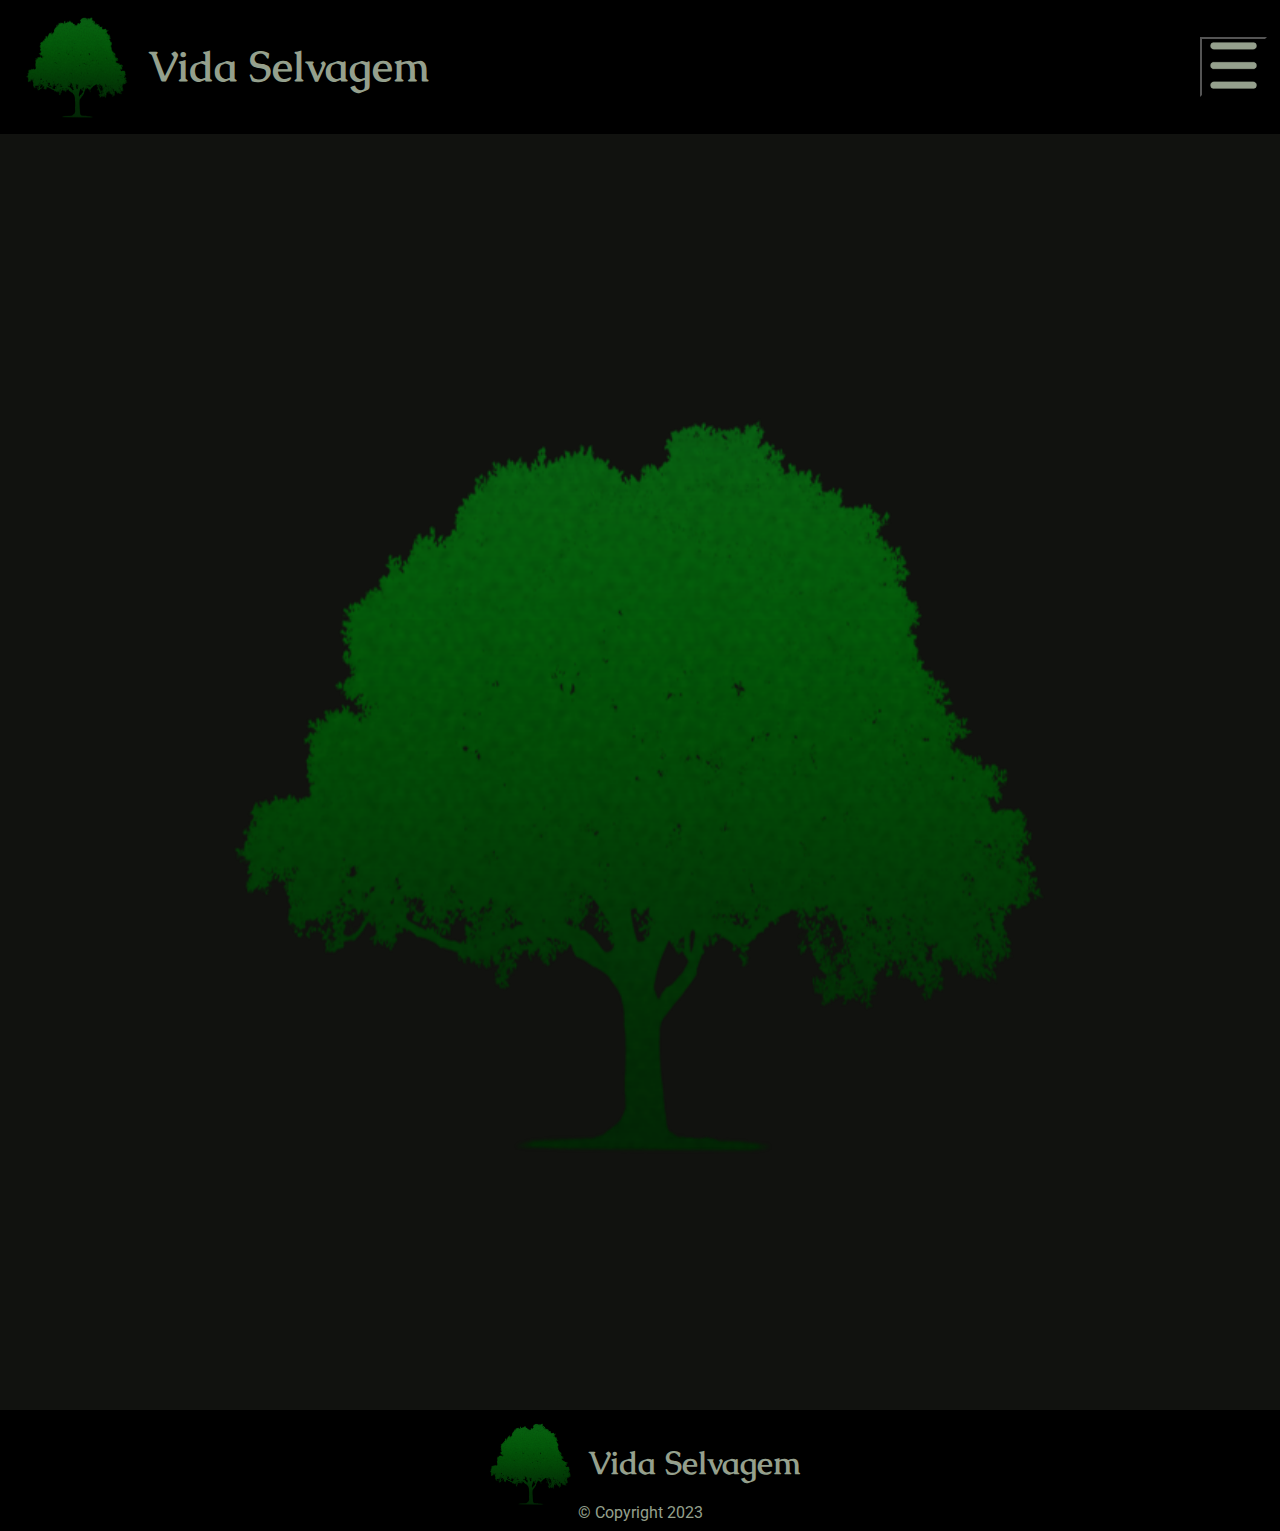
<file: index.html>
<!DOCTYPE html>
<html lang="pt-BR">
<head>
    <meta charset="UTF-8">
    <meta http-equiv="X-UA-Compatible" content="IE=edge">
    <meta name="viewport" content="width=device-width, initial-scale=1.0">
    <link rel="preconnect" href="https://fonts.googleapis.com">
    <link rel="stylesheet" href="https://fonts.googleapis.com/css2?family=Arvo:wght@400;700&family=Bebas+Neue&family=Caudex&family=Kalam&family=Pacifico&family=Secular+One&display=swap">
    <link rel="stylesheet" href="https://fonts.googleapis.com/css2?family=Arvo:wght@400;700&family=Bebas+Neue&family=Caudex&family=Kalam&family=Pacifico&family=Roboto&family=Secular+One&display=swap">
    <title>Vida Selvagem</title>
    <link rel="stylesheet" href="styles/reset.css">
    <link rel="stylesheet" href="styles/style.css">
    <link rel="shortcut icon" href="assets/central_globe_logo.png" type="image/x-icon">
</head>
<body>
    <header>
        <section class="imagensmenu">
            <div class="logo">
                <a href="index.html"><img src="assets/arvore_logo_icone.png" alt="Logo Vida Selvagem"></a>
                <p>Vida Selvagem</p>
            </div>
            
            <div class="menu">
                <button class="botaomenu">
                    <img src="assets/menu_icon.png" alt="Ícone do Menu">
                </button>
                <nav class="menuaberto">
                    <a href="aprofundese.html">Aprofunde-se</a>
                    <a href="curiosidades.html">Curiosidades</a>
                    <a href="jogos.html">Jogos</a>
                </nav>
            </div>
        </section>
    </header>
    
    <main>
    <section>
        <div class="globocentral">
            <img src="assets/arvore_logo.png" alt="Globo Terrestre Continentes">
        </div>
    </section>
    </main>
    
    <footer>
        <section class="conteudofooter">
            <div class="logofooter">
                <img src="assets/arvore_logo_icone.png" alt="Logo Vida Selvagem">
                <p>Vida Selvagem</p>
            </div>
            <div class="copy">
                <p>&copy; Copyright 2023</p>
            </div>
        </section>
    </footer>
</body>
</html>
</file>
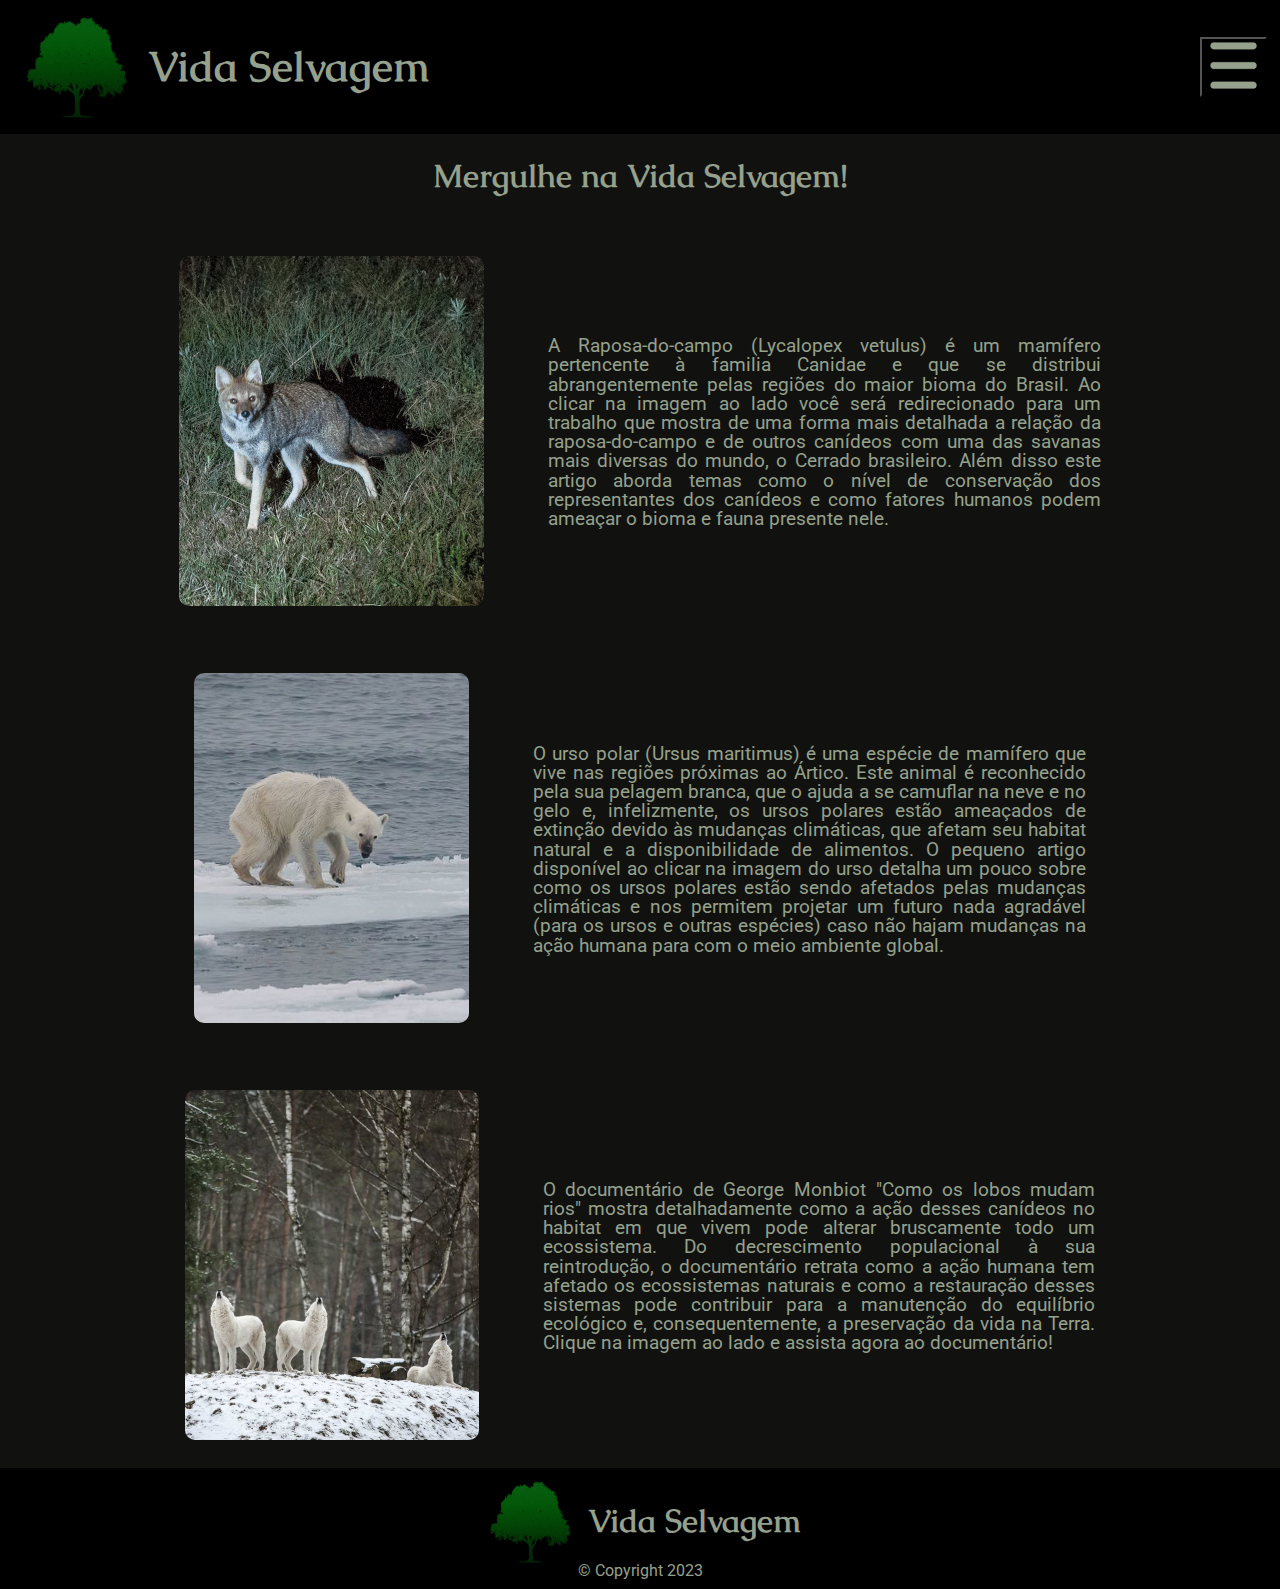
<file: aprofundese.html>
<!DOCTYPE html>
<html lang="en">
<head>
    <meta charset="UTF-8">
    <meta http-equiv="X-UA-Compatible" content="IE=edge">
    <meta name="viewport" content="width=device-width, initial-scale=1.0">
    <link rel="preconnect" href="https://fonts.googleapis.com">
    <link rel="stylesheet" href="https://fonts.googleapis.com/css2?family=Arvo:wght@400;700&family=Bebas+Neue&family=Caudex&family=Kalam&family=Pacifico&family=Secular+One&display=swap">
    <link rel="stylesheet" href="https://fonts.googleapis.com/css2?family=Arvo:wght@400;700&family=Bebas+Neue&family=Caudex&family=Kalam&family=Pacifico&family=Roboto&family=Secular+One&display=swap">
    <title>Artigos - Vida Selvagem</title>
    <link rel="stylesheet" href="styles/reset.css">
    <link rel="stylesheet" href="styles/style.css">
    <link rel="shortcut icon" href="assets/central_globe_logo.png" type="image/x-icon">
    <link rel="stylesheet" href="styles/aprofundese.css">
</head>
<body>
    <header>
        <section class="imagensmenu">
            <div class="logo">
                <a href="index.html"><img src="assets/arvore_logo_icone.png" alt="Logo Vida Selvagem"></a>
                <p>Vida Selvagem</p>
            </div>
            
            <div class="menu">
                <button class="botaomenu">
                    <img src="assets/menu_icon.png" alt="Ícone do Menu">
                </button>
                <nav class="menuaberto">
                    <a href="aprofundese.html">Aprofunde-se</a>
                    <a href="curiosidades.html">Curiosidades</a>
                    <a href="jogos.html">Jogos</a>
                </nav>
            </div>
        </section>
    </header>

    <main>
        <section class="aprofundese">
            <div class="aprofundese_titulo">
                <h1>Mergulhe na Vida Selvagem!</h1>
            </div>

            <div class="aprofundese_cerrado">
                <div class="aprofundese_cerrado_img">
                    <a href="https://repositorio.pucgoias.edu.br/jspui/handle/123456789/5148?fbclid=IwAR2q054nzZV3zvNF5R1Hlp446gQq2Gg1mYfRlYdwP6L8-uUuexdfp37Tnes"><img src="assets/raposinha_artigo1.png" alt="Artigo numero 1"></a>
                </div>
                <div class="aprofundese_cerrado_txt">
                    <p>A Raposa-do-campo (Lycalopex vetulus) é um mamífero pertencente à familia Canidae e que se distribui abrangentemente pelas regiões do maior bioma do Brasil. Ao clicar na imagem ao lado você será redirecionado para um trabalho que mostra de uma forma mais detalhada a relação da raposa-do-campo e de outros canídeos com uma das savanas mais diversas do mundo, o Cerrado brasileiro. Além disso este artigo aborda temas como o nível de conservação dos representantes dos canídeos e como fatores humanos podem ameaçar o bioma e fauna presente nele.</p>
                </div>
            </div>

            <div class="aprofundese_polos">
                <div class="aprofundese_polos_img">
                    <a href="https://gauchazh.clicrbs.com.br/ambiente/noticia/2022/09/mudancas-climaticas-impactam-a-alimentacao-e-aumentam-o-risco-de-extincao-dos-ursos-polares-cl8n2lj89009201cyuwz8auy6.html?fbclid=IwAR0BbG1F5o3dSVkR6aXxx7xs2ADe2h-YxIfkuBIKRUvjuYgLJaQ00IGAqKg"><img src="assets/ursopolar_artigo2.png" alt="Artigo numero 2"></a>
                </div>
                <div class="aprofundese_polos_txt">
                    <p>O urso polar (Ursus maritimus) é uma espécie de mamífero que vive nas regiões próximas ao Ártico. Este animal é reconhecido pela sua pelagem branca, que o ajuda a se camuflar na neve e no gelo e, infelizmente, os ursos polares estão ameaçados de extinção devido às mudanças climáticas, que afetam seu habitat natural e a disponibilidade de alimentos. O pequeno artigo disponível ao clicar na imagem do urso detalha um pouco sobre como os ursos polares estão sendo afetados pelas mudanças climáticas e nos permitem projetar um futuro nada agradável (para os ursos e outras espécies) caso não hajam mudanças na ação humana para com o meio ambiente global. </p>
                </div>
            </div>

            <div class="aprofundese_doc">
                <div class="aprofundese_doc_img">
                    <a href="https://www.youtube.com/watch?v=fVfB4N_tvlE"><img src="assets/lobos_documentario.png" alt="Artigo numero 3"></a>
                </div>
                <div class="aprofundese_doc_txt">
                    <p>O documentário de George Monbiot "Como os lobos mudam rios" mostra detalhadamente como a ação desses canídeos no habitat em que vivem pode alterar bruscamente todo um ecossistema. Do decrescimento populacional à sua reintrodução, o documentário retrata como a ação humana tem afetado os ecossistemas naturais e como a restauração desses sistemas pode contribuir para a manutenção do equilíbrio ecológico e, consequentemente, a preservação da vida na Terra. Clique na imagem ao lado e assista agora ao documentário!</p>
                </div>
            </div>
        </section>
    </main>


    <footer>
        <section class="conteudofooter">
            <div class="logofooter">
                <img src="assets/arvore_logo_icone.png" alt="Logo Vida Selvagem">
                <p>Vida Selvagem</p>
            </div>
            <div class="copy">
                <p>&copy; Copyright 2023</p>
            </div>
        </section>
    </footer>
</body>
</html>
</file>
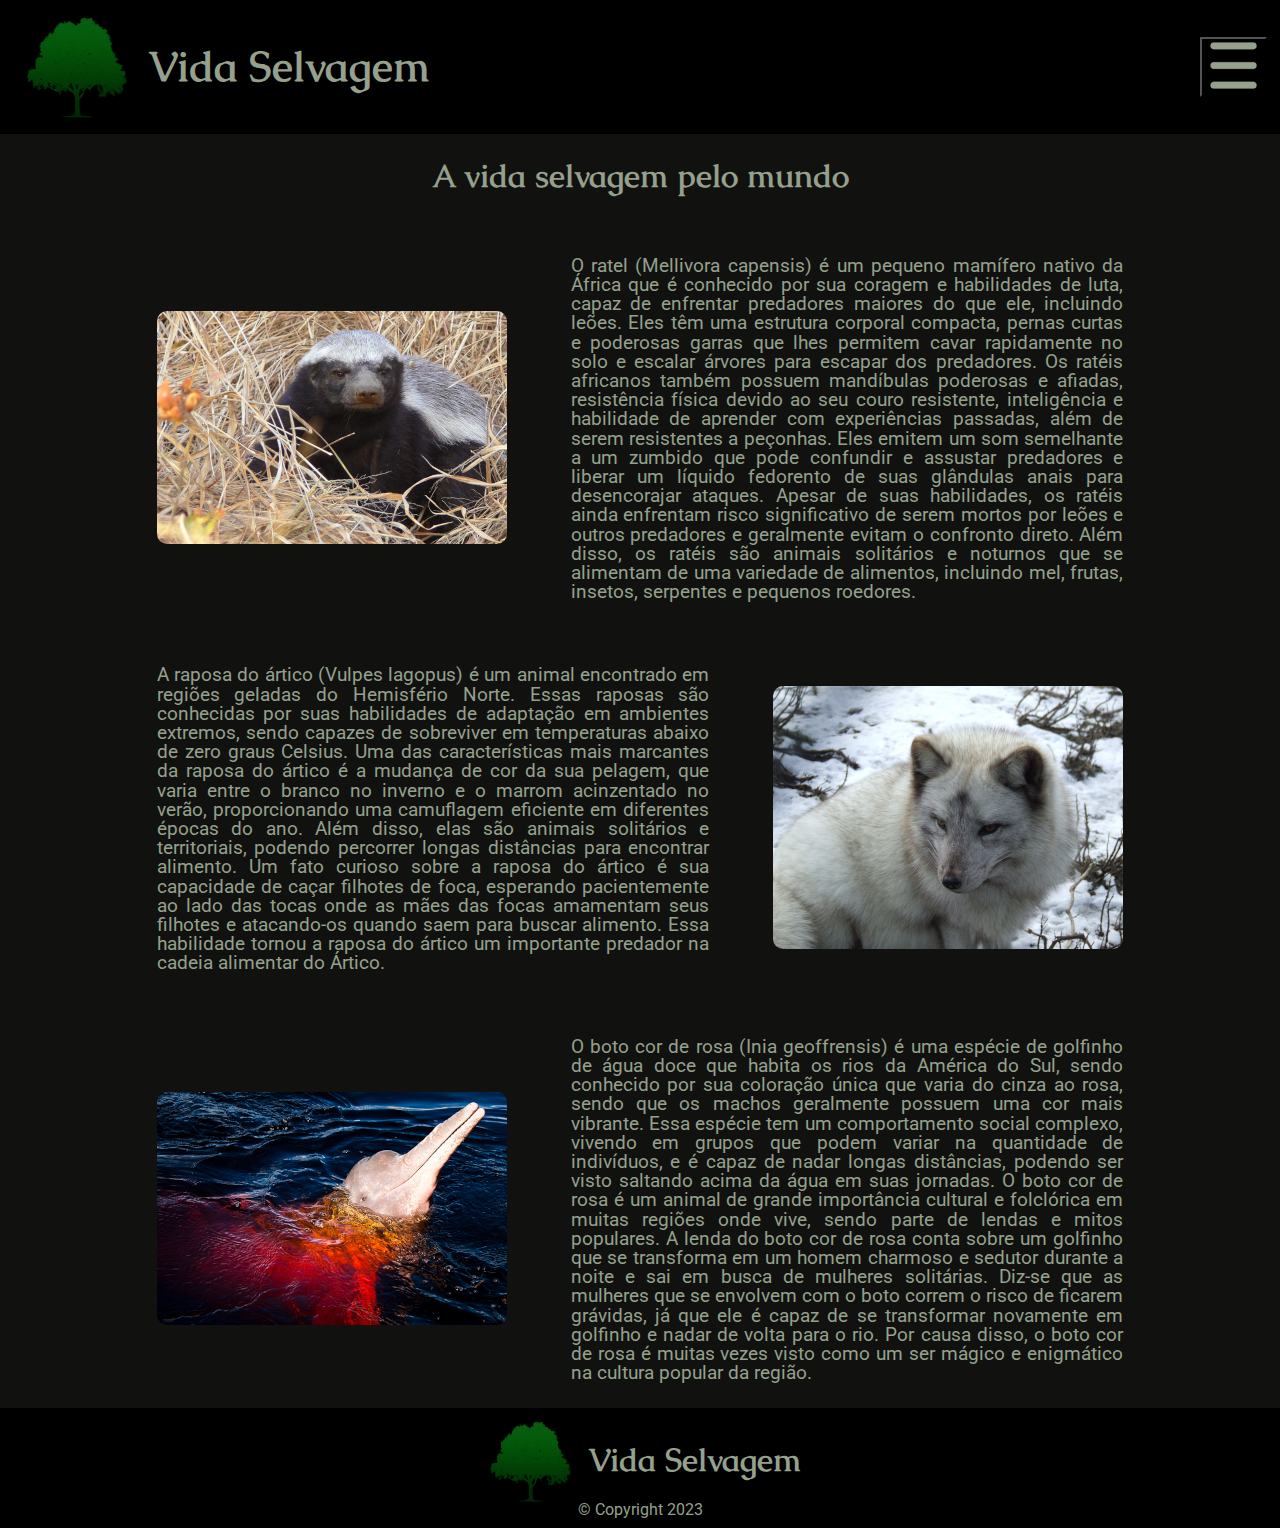
<file: curiosidades.html>
<!DOCTYPE html>
<html lang="en">
<head>
    <meta charset="UTF-8">
    <meta http-equiv="X-UA-Compatible" content="IE=edge">
    <meta name="viewport" content="width=device-width, initial-scale=1.0">
    <link rel="preconnect" href="https://fonts.googleapis.com">
    <link rel="stylesheet" href="https://fonts.googleapis.com/css2?family=Arvo:wght@400;700&family=Bebas+Neue&family=Caudex&family=Kalam&family=Pacifico&family=Secular+One&display=swap">
    <link rel="stylesheet" href="https://fonts.googleapis.com/css2?family=Arvo:wght@400;700&family=Bebas+Neue&family=Caudex&family=Kalam&family=Pacifico&family=Roboto&family=Secular+One&display=swap">
    <title>Curiosidades - Vida Selvagem</title>
    <link rel="stylesheet" href="styles/reset.css">
    <link rel="stylesheet" href="styles/style.css">
    <link rel="shortcut icon" href="assets/central_globe_logo.png" type="image/x-icon">
    <link rel="stylesheet" href="styles/curiosidades.css">
</head>
<body>
    <header>
        <section class="imagensmenu">
            <div class="logo">
                <a href="index.html"><img src="assets/arvore_logo_icone.png" alt="Logo Vida Selvagem"></a>
                <p>Vida Selvagem</p>
            </div>
            
            <div class="menu">
                <button class="botaomenu">
                    <img src="assets/menu_icon.png" alt="Ícone do Menu">
                </button>
                <nav class="menuaberto">
                    <a href="aprofundese.html">Aprofunde-se</a>
                    <a href="curiosidades.html">Curiosidades</a>
                    <a href="jogos.html">Jogos</a>
                </nav>
            </div>
        </section>
    </header>

    <main>
        <section class="curiosidades">
            <div class="curiosidades_titulo">
                <h1>A vida selvagem pelo mundo</h1>
            </div>

            <div class="curiosidades_africa">
                <div class="curiosidades_africa_img">
                    <img src="assets/africa_ratel.png" alt="ratel encarando leão">
                </div>
                <div class="curiosidades_africa_txt">
                    <p>O ratel (Mellivora capensis) é um pequeno mamífero nativo da África que é conhecido por sua coragem e habilidades de luta, capaz de enfrentar predadores maiores do que ele, incluindo leões. Eles têm uma estrutura corporal compacta, pernas curtas e poderosas garras que lhes permitem cavar rapidamente no solo e escalar árvores para escapar dos predadores. Os ratéis africanos também possuem mandíbulas poderosas e afiadas, resistência física devido ao seu couro resistente, inteligência e habilidade de aprender com experiências passadas, além de serem resistentes a peçonhas. Eles emitem um som semelhante a um zumbido que pode confundir e assustar predadores e liberar um líquido fedorento de suas glândulas anais para desencorajar ataques. Apesar de suas habilidades, os ratéis ainda enfrentam risco significativo de serem mortos por leões e outros predadores e geralmente evitam o confronto direto. Além disso, os ratéis são animais solitários e noturnos que se alimentam de uma variedade de alimentos, incluindo mel, frutas, insetos, serpentes e pequenos roedores.</p>
                </div>
            </div>
            
            <div class="curiosidades_polos">
                <div class="curiosidades_polos_img">
                    <img src="assets/polos_raposa.png" alt="Raposa do artico em paisagem de neve derretendo">
                </div>
                <div class="curiosidades_polos_txt">
                    <p>A raposa do ártico (Vulpes lagopus) é um animal encontrado em regiões geladas do Hemisfério Norte. Essas raposas são conhecidas por suas habilidades de adaptação em ambientes extremos, sendo capazes de sobreviver em temperaturas abaixo de zero graus Celsius. Uma das características mais marcantes da raposa do ártico é a mudança de cor da sua pelagem, que varia entre o branco no inverno e o marrom acinzentado no verão, proporcionando uma camuflagem eficiente em diferentes épocas do ano. Além disso, elas são animais solitários e territoriais, podendo percorrer longas distâncias para encontrar alimento. Um fato curioso sobre a raposa do ártico é sua capacidade de caçar filhotes de foca, esperando pacientemente ao lado das tocas onde as mães das focas amamentam seus filhotes e atacando-os quando saem para buscar alimento. Essa habilidade tornou a raposa do ártico um importante predador na cadeia alimentar do Ártico.</p>
                </div>
            </div>

            <div class="curiosidades_tropical">
                <div class="curiosidades_tropical_img">
                    <img src="assets/tropical_boto.png" alt="Boto cor de rosa na superfície do rio">
                </div>
                <div class="curiosidades_tropical_txt">
                    <p>O boto cor de rosa (Inia geoffrensis) é uma espécie de golfinho de água doce que habita os rios da América do Sul, sendo conhecido por sua coloração única que varia do cinza ao rosa, sendo que os machos geralmente possuem uma cor mais vibrante. Essa espécie tem um comportamento social complexo, vivendo em grupos que podem variar na quantidade de indivíduos, e é capaz de nadar longas distâncias, podendo ser visto saltando acima da água em suas jornadas. O boto cor de rosa é um animal de grande importância cultural e folclórica em muitas regiões onde vive, sendo parte de lendas e mitos populares. A lenda do boto cor de rosa conta sobre um golfinho que se transforma em um homem charmoso e sedutor durante a noite e sai em busca de mulheres solitárias. Diz-se que as mulheres que se envolvem com o boto correm o risco de ficarem grávidas, já que ele é capaz de se transformar novamente em golfinho e nadar de volta para o rio. Por causa disso, o boto cor de rosa é muitas vezes visto como um ser mágico e enigmático na cultura popular da região.</p>
                </div>

            </div>
        </section>
    </main>

    <footer>
        <section class="conteudofooter">
            <div class="logofooter">
                <img src="assets/arvore_logo_icone.png" alt="Logo Vida Selvagem">
                <p>Vida Selvagem</p>
            </div>
            <div class="copy">
                <p>&copy; Copyright 2023</p>
            </div>
        </section>
    </footer>
</body>
</html>
</file>
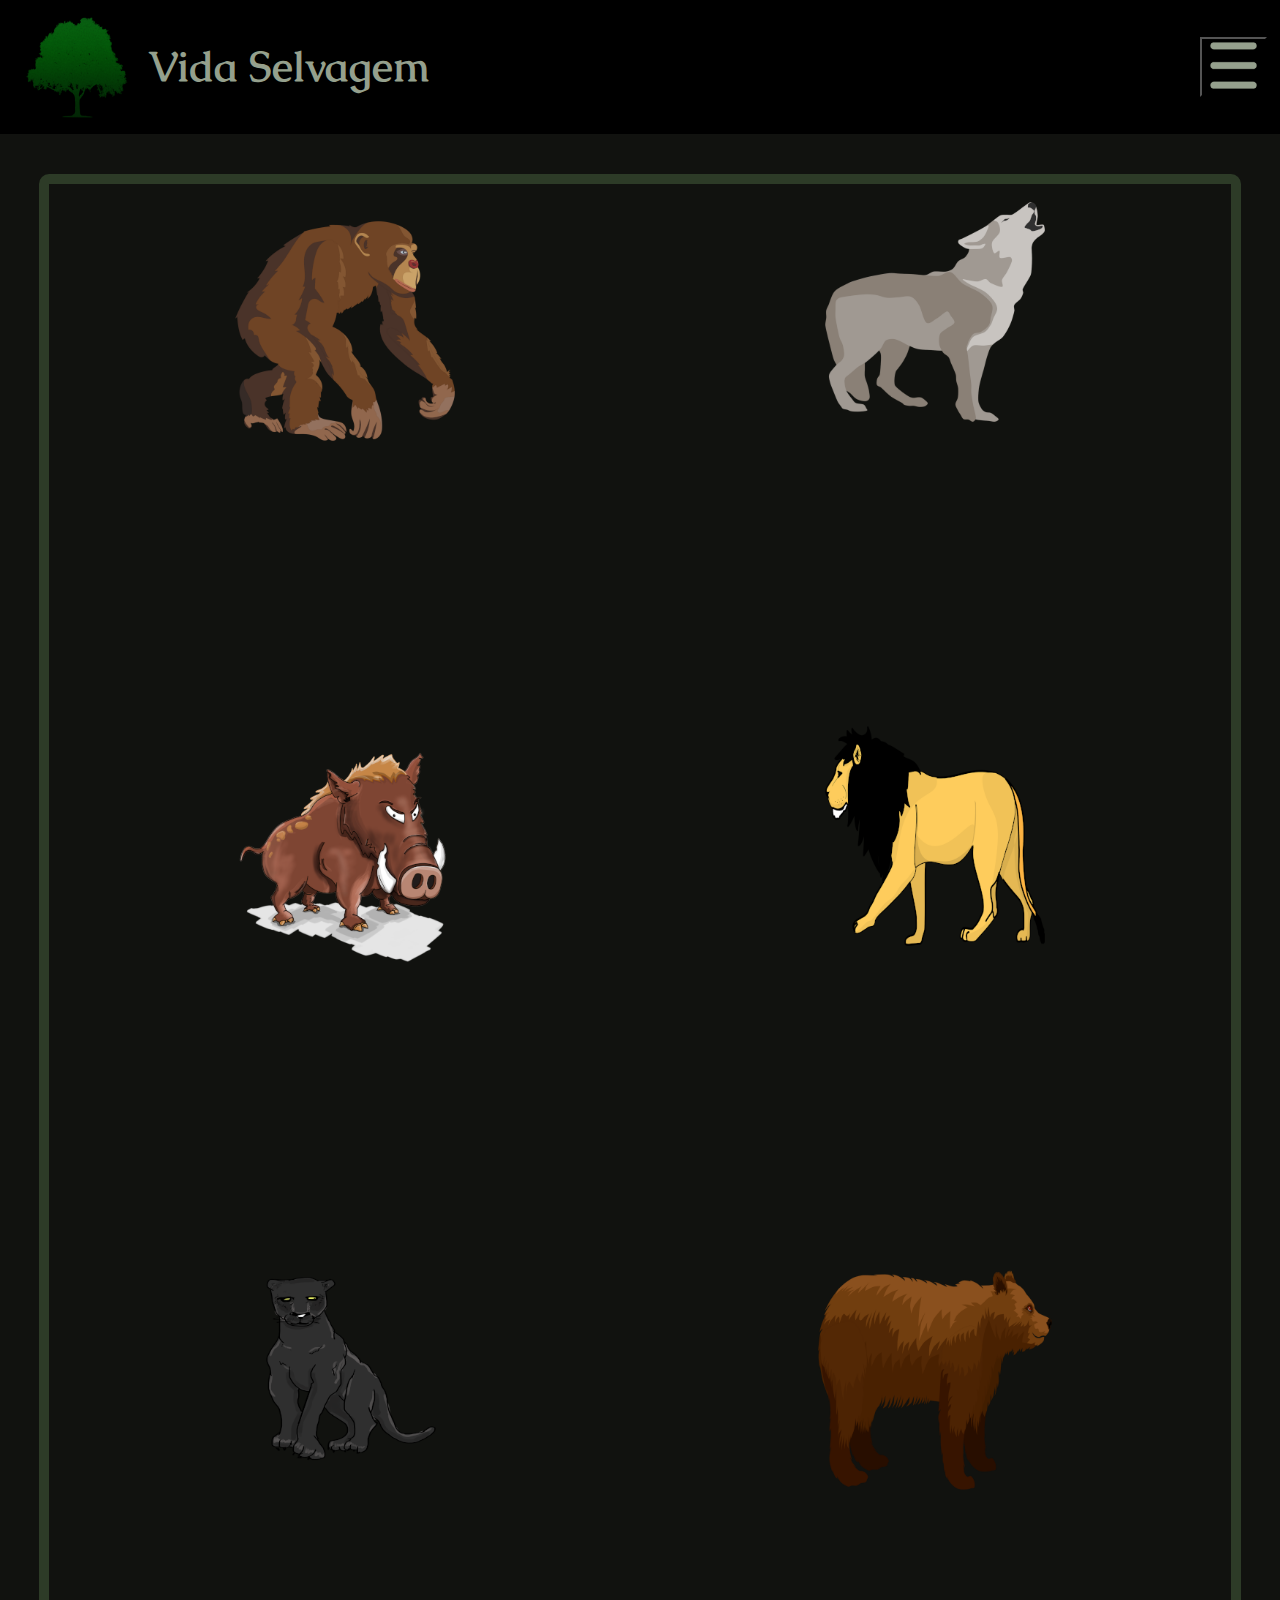
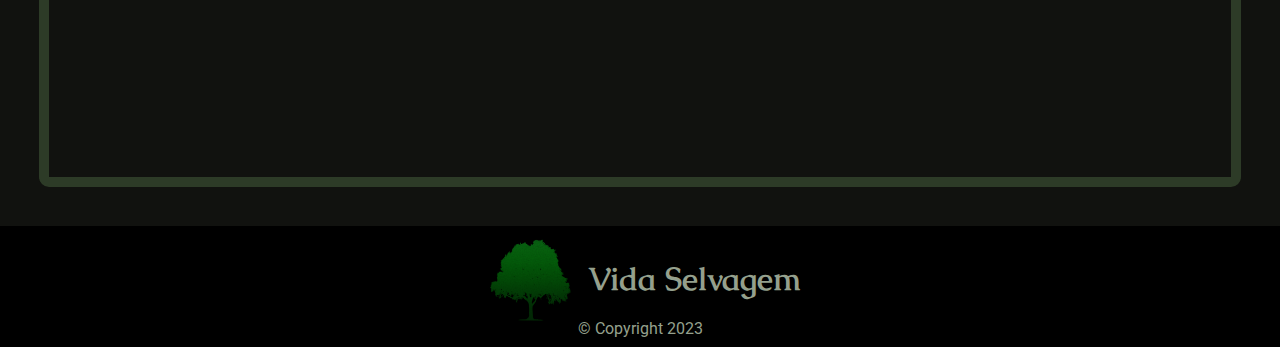
<file: jogo1.html>
<!DOCTYPE html>
<html lang="pt-BR">
<head>
    <meta charset="UTF-8">
    <meta http-equiv="X-UA-Compatible" content="IE=edge">
    <meta name="viewport" content="width=device-width, initial-scale=1.0">
    <link rel="preconnect" href="https://fonts.googleapis.com">
    <link rel="stylesheet" href="https://fonts.googleapis.com/css2?family=Arvo:wght@400;700&family=Bebas+Neue&family=Caudex&family=Kalam&family=Pacifico&family=Secular+One&display=swap">
    <link rel="stylesheet" href="https://fonts.googleapis.com/css2?family=Arvo:wght@400;700&family=Bebas+Neue&family=Caudex&family=Kalam&family=Pacifico&family=Roboto&family=Secular+One&display=swap">
    <title>Vida Selvagem - Que bicho é esse?</title>
    <link rel="stylesheet" href="styles/reset.css">
    <link rel="stylesheet" href="styles/style.css">
    <link rel="shortcut icon" href="assets/central_globe_logo.png" type="image/x-icon">
    <link rel="stylesheet" href="styles/jogo1.css">
</head>
<body>
    <header>
        <section class="imagensmenu">
            <div class="logo">
                <a href="index.html"><img src="assets/arvore_logo_icone.png" alt="Logo Vida Selvagem"></a>
                <p>Vida Selvagem</p>
            </div>
            
            <div class="menu">
                <button class="botaomenu">
                    <img src="assets/menu_icon.png" alt="Ícone do Menu">
                </button>
                <nav class="menuaberto">
                    <a href="aprofundese.html">Aprofunde-se</a>
                    <a href="curiosidades.html">Curiosidades</a>
                    <a href="jogos.html">Jogos</a>
                </nav>
            </div>
        </section>
    </header>
    
    <main>
        <section class="telajogo1">
            <div class="bichos_esquerda">
                <div class="bichos_macaco">
                    <img src="assets/macaconovo.png" alt="" class="animal macaco">
                    <p id="txt_macaco">Os micos são macacos pequenos e ágeis, encontrados principalmente na América Central e do Sul. Uma curiosidade interessante sobre eles é que alguns tipos de micos, como os micos-leões-dourados, têm garras especiais que lhes permitem escalar árvores com facilidade, como se tivessem ventosas nas mãos e nos pés.</p>
                </div>
                
                <div class="bichos_javali">
                    <img src="assets/javalinovo.png" alt="" class="animal javali">
                    <p id="txt_javali">Os javalis são porcos selvagens encontrados em muitas partes do mundo, incluindo Europa, Ásia e América do Norte. Uma curiosidade sobre eles é que os javalis têm uma excelente capacidade de olfato e usam isso para encontrar comida, mas também para detectar predadores e outros perigos.</p>
                </div>
                
                <div class="bichos_pantera">
                    <img src="assets/panteranovo.png" alt="" class="animal pantera">
                    <p id="txt_pantera">O termo "pantera" é usado para se referir a várias espécies de felinos, incluindo leopardos e onças. Uma curiosidade sobre as panteras é que elas têm a habilidade de camuflagem natural, graças à sua pelagem manchada ou listrada, que lhes permite se misturar com o ambiente circundante e se aproximar de suas presas com mais facilidade.</p>
                </div>
            </div>

            <div class="bichos_direita">
                <div class="bichos_lobo">
                    <img src="assets/lobonovo.png" alt="" class="animal lobo">
                    <p id="txt_lobo">Os lobos são mamíferos canídeos selvagens, encontrados em várias partes do mundo. Uma curiosidade sobre os lobos é que eles têm uma habilidade única de comunicação: eles podem uivar para se comunicar com outros lobos a longas distâncias, e o tom, a duração e o número de uivos podem transmitir informações específicas. </p>
                </div>
                
                <div class="bichos_leao">
                    <img src="assets/leaonovo.png" alt="" class="animal leao">
                    <p id="txt_leao">Os leões são grandes felinos encontrados principalmente na África subsaariana. Uma curiosidade interessante sobre eles é que as fêmeas do grupo caçam em conjunto, enquanto os machos geralmente ficam para trás e defendem o território. Quando há uma grande presa, no entanto, os machos muitas vezes se juntam às fêmeas para ajudar a capturá-la.</p>
                </div>
                
                <div class="bichos_urso">
                    <img src="assets/ursonovo.png" alt="" class="animal urso">
                    <p id="txt_urso">Os ursos são grandes mamíferos encontrados em muitas partes do mundo, incluindo América do Norte, Europa e Ásia. Uma curiosidade interessante sobre eles é que os ursos hibernam durante o inverno em algumas regiões. Durante a hibernação, eles reduzem sua atividade metabólica e sobrevivem com suas reservas de gordura.</p>
                </div>
            </div>
            <audio src="assets/monkey_sound.wav" id="som_macaco"></audio>
            <audio src="assets/pig_oink.wav" id="som_javali"></audio>
            <audio src="assets/leopard_roar.wav" id="som_pantera"></audio>
            <audio src="assets/wolf_howl.wav" id="som_lobo"></audio>
            <audio src="assets/lion_roar.wav" id="som_leao"></audio>
            <audio src="assets/bear_grrr.wav" id="som_urso"></audio>
        </section>
    </main>
    
    <footer>
        <section class="conteudofooter">
            <div class="logofooter">
                <img src="assets/arvore_logo_icone.png" alt="Logo Vida Selvagem">
                <p>Vida Selvagem</p>
            </div>
            <div class="copy">
                <p>&copy; Copyright 2023</p>
            </div>
        </section>
    </footer>

    <script src="main.js"></script>
</body>
</html>
</file>
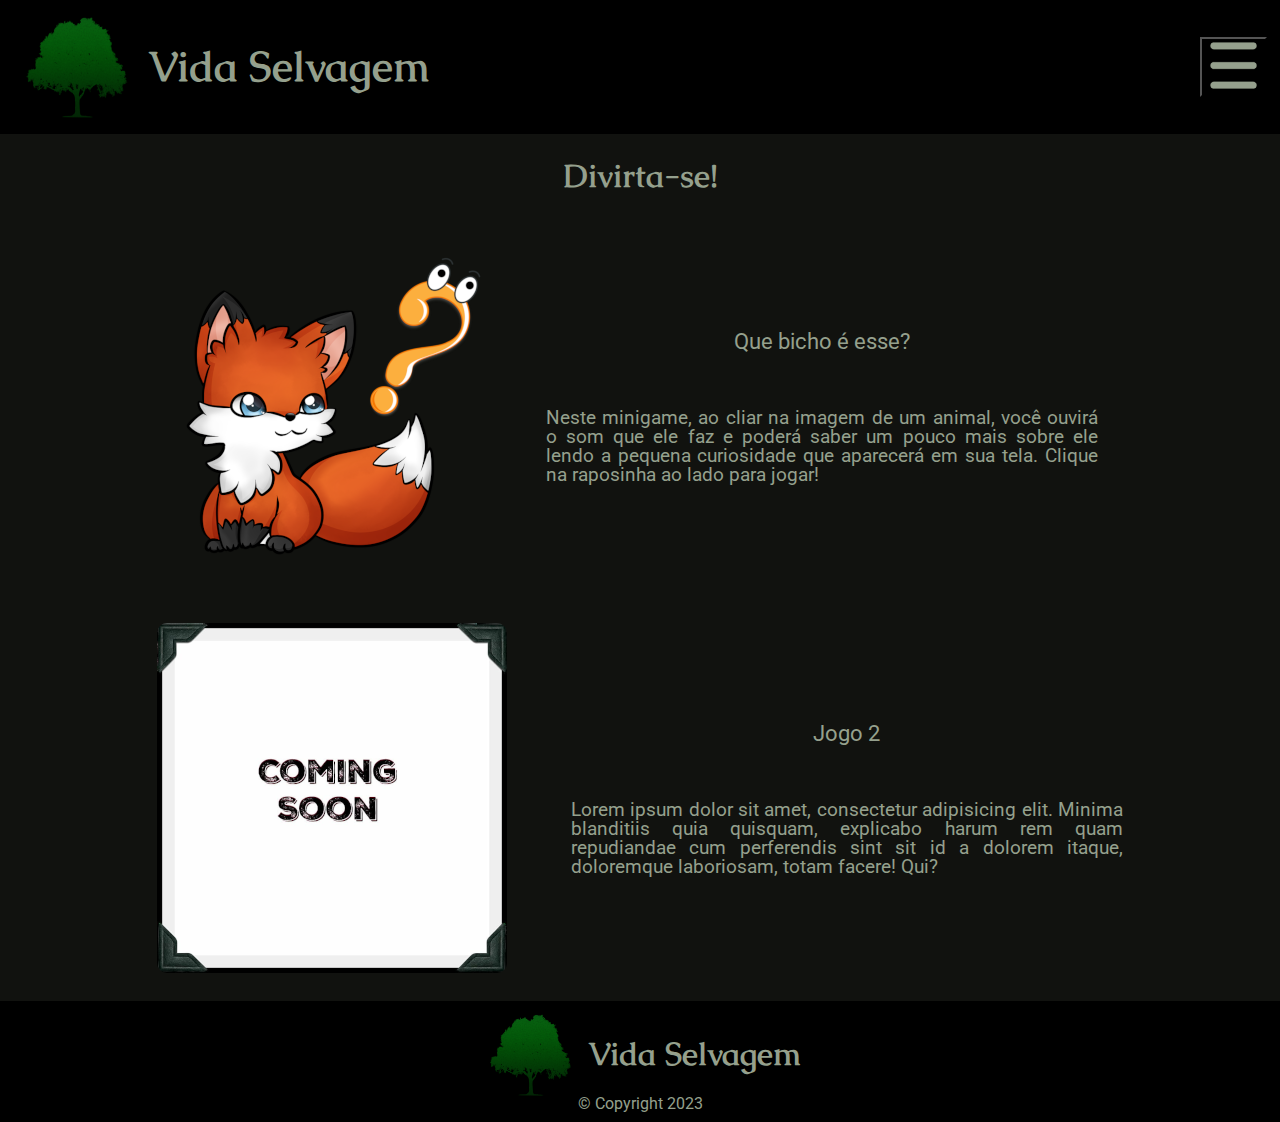
<file: jogos.html>
<!DOCTYPE html>
<html lang="en">
<head>
    <meta charset="UTF-8">
    <meta http-equiv="X-UA-Compatible" content="IE=edge">
    <meta name="viewport" content="width=device-width, initial-scale=1.0">
    <link rel="preconnect" href="https://fonts.googleapis.com">
    <link rel="stylesheet" href="https://fonts.googleapis.com/css2?family=Arvo:wght@400;700&family=Bebas+Neue&family=Caudex&family=Kalam&family=Pacifico&family=Secular+One&display=swap">
    <link rel="stylesheet" href="https://fonts.googleapis.com/css2?family=Arvo:wght@400;700&family=Bebas+Neue&family=Caudex&family=Kalam&family=Pacifico&family=Roboto&family=Secular+One&display=swap">
    <title>Jogos - Vida Selvagem</title>
    <link rel="stylesheet" href="styles/reset.css">
    <link rel="stylesheet" href="styles/style.css">
    <link rel="shortcut icon" href="assets/central_globe_logo.png" type="image/x-icon">
    <link rel="stylesheet" href="styles/jogos.css">
</head>
<body>
    <header>
        <section class="imagensmenu">
            <div class="logo">
                <a href="index.html"><img src="assets/arvore_logo_icone.png" alt="Logo Vida Selvagem"></a>
                <p>Vida Selvagem</p>
            </div>
            
            <div class="menu">
                <button class="botaomenu">
                    <img src="assets/menu_icon.png" alt="Ícone do Menu">
                </button>
                <nav class="menuaberto">
                    <a href="aprofundese.html">Aprofunde-se</a>
                    <a href="curiosidades.html">Curiosidades</a>
                    <a href="jogos.html">Jogos</a>
                </nav>
            </div>
        </section>
    </header>

    <main>
        <section class="jogos">
            <div class="jogos_titulo">
                <h1>Divirta-se!</h1>
            </div>

            <div class="jogo1">
                <div class="jogo1_img">
                    <a href="jogo1.html"><img src="assets/raposa_interroga_jogo1.png" alt=""></a>
                </div>
                <div class="jogo1_txt">
                    <h2>Que bicho é esse?</h2>
                    <p>Neste minigame, ao cliar na imagem de um animal, você ouvirá o som que ele faz e poderá saber um pouco mais sobre ele lendo a pequena curiosidade que aparecerá em sua tela. Clique na raposinha ao lado para jogar!</p>
                </div>
            </div>

            <div class="jogo2">
                <div class="jogo2_img">
                    <a href=""><img src="assets/comingsoon.png" alt=""></a>
                </div>
                <div class="jogo2_txt">
                    <h2>Jogo 2</h2>
                    <p>Lorem ipsum dolor sit amet, consectetur adipisicing elit. Minima blanditiis quia quisquam, explicabo harum rem quam repudiandae cum perferendis sint sit id a dolorem itaque, doloremque laboriosam, totam facere! Qui?</p>
                </div>
            </div>
        </section>
    </main>


    <footer>
        <section class="conteudofooter">
            <div class="logofooter">
                <img src="assets/arvore_logo_icone.png" alt="Logo Vida Selvagem">
                <p>Vida Selvagem</p>
            </div>
            <div class="copy">
                <p>&copy; Copyright 2023</p>
            </div>
        </section>
    </footer>
</body>
</html>
</file>
<file: styles/style.css>
@charset "utf-8";

@keyframes pulsar {
    from {transform: scale(1);}
    to {transform: scale(1.05);}
    
}

:root {
    --cor-primaria: #11120f;
    --cor-secundaria: black;
    --cor-terciaria: #efefef;
    --cor-quaternaria: #95a08d;
}

body {
    font-family: 'Roboto', sans-serif;
}

/*CSS do header*/

header {
    background-color: var(--cor-secundaria);
}

.imagensmenu {
    display: flex;
    flex-direction: row;
    align-items: center;
    justify-content: space-between;
    padding: 1%;
}

.logo {
    display: flex;
    flex-direction: row;
    align-items: center;
    gap: 0.6vw;
}

.logo img {
    width: 5vw;
}

.menu {
    position: relative;
    display: inline-block;
    
}


.botaomenu {
    background-color: var(--cor-secundaria);
    cursor: pointer;
}

.menu img {
    width: 2vw;
}

.menuaberto {
    display: none;
    position: absolute;
    box-shadow: 1px 1px 5px black;
    z-index: 1;
    background-color: var(--cor-primaria);
    right: 0;
    min-width: 160px;
}

.menuaberto a {
    display: block;
    color: #efefef;
    text-decoration: none;
    padding: 6px;
    font-size: 1.5rem;
    font-weight: bold;
}

.menuaberto a:hover {
    background-color: #393f2d;
}

.menu:hover .menuaberto {
    display: block;
}

header p {
    color: var(--cor-quaternaria);
    font-family: 'Caudex', serif;
    font-size: 2.5rem;
    font-weight: bold;
}



/*CSS do main*/

main {
    background-color: var(--cor-primaria);
}

.globocentral {
    display: flex;
    flex-direction: row;
    justify-content: center;
    padding: 10%;
}

.globocentral img {
    animation-name: pulsar;
    animation-duration: 1.5s;
    animation-iteration-count: infinite;
    animation-direction: alternate;
}

/*CSS do footer*/

footer {
    background-color: var(--cor-secundaria);
}

.conteudofooter {
    display: flex;
    flex-direction: column;
    align-items: center;
    color: var(--cor-quaternaria);
    padding: 10px 0;
}

.logofooter {
    font-family: 'Caudex', serif;
    display: flex;
    flex-direction: row;
    align-items: center;
    font-size: 2.0rem;
    justify-content: center;
    font-weight: bold;
    gap: 0.5vw;
}
.logofooter img {
    width: 3vw;
}

@media screen and (max-width: 480px){
    .globocentral {
        padding: 70% 10%;
    }    
    
    .globocentral img {
        width: 80vw;
    }

    .logo img {
        width: 12vw;
    }

    .logo p {
        font-size: 1.5rem;
    }
    
    .logofooter img {
        width: 11vw;
    }

    .logofooter p {
        font-size: 1.5rem;
    }

    .botaomenu img {
        width: 7vw;
    }
}

@media screen and (min-width: 481px) and (max-width: 912px) {
    .globocentral {
        padding: 50% 10%;
    }    
    
    .globocentral img {
        width: 80vw;
    }

    .logo img {
        width: 12vw;
    }

    .logo p {
        font-size: 3rem;
    }
    
    .logofooter img {
        width: 11vw;
    }

    .logofooter p {
        font-size: 2.5rem;
    }

    .botaomenu img {
        width: 8vw;
    }
}

@media screen and (min-width: 913px) and (max-width: 1280px) {
    .globocentral {
        padding: 20% 10%;
    }    
    
    .globocentral img {
        width: 80vw;
    }

    .logo img {
        width: 10vw;
    }

    .logo p {
        font-size: 2.6rem;
    }
    
    .logofooter img {
        width: 8vw;
    }

    .logofooter p {
        font-size: 2rem;
    }

    .botaomenu img {
        width: 4vw;
    }
}
</file>
<file: styles/aprofundese.css>
.aprofundese {
    display: flex;
    flex-direction: column;
    align-items: center;
    justify-content: center;
    gap: 5vw;
    padding: 2vw;
}

.aprofundese p {
    text-align: justify;
    color: var(--cor-quaternaria);
}

.aprofundese_titulo {
    font-family: 'Caudex', serif;
    font-weight: bold;
    color: var(--cor-quaternaria);
    font-size: 2rem;
}

.aprofundese_cerrado {
    display: flex;
    flex-direction: row;
    align-items: center;
    justify-content: center;
    gap: 5vw;
}

.aprofundese_cerrado_txt {
    width: 45%;
    color: var(--cor-terciaria);
    font-size: 1.2rem;
}

.aprofundese_cerrado_img img {
    width: 100%;
    border-radius: 10px;
}

.aprofundese_polos {
    display: flex;
    align-items: center;
    justify-content: center;
    gap: 5vw;
}

.aprofundese_polos_txt {
    width: 45%;
    color: var(--cor-terciaria);
    font-size: 1.2rem;
}

.aprofundese_polos_img img {
    width: 100%;
    border-radius: 10px;
}

.aprofundese_doc {
    display: flex;
    flex-direction: row;
    align-items: center;
    justify-content: center;
    gap: 5vw;
}

.aprofundese_doc_txt {
    width: 45%;
    color: var(--cor-terciaria);
    font-size: 1.2rem;
}

.aprofundese_doc_img img {
    width: 100%;
    border-radius: 10px;
}

/*
Configurações Media Queries
*/

@media screen and (max-width: 480px){ 

    .logo img {
        width: 13vw;
    }

    .logo p {
        font-size: 1.5rem;
    }
    
    .botaomenu img {
        width: 7vw;
    }

    .aprofundese_titulo {
        text-align: center;
    }
    
    .aprofundese_cerrado {
        flex-direction: column
    }

    .aprofundese_cerrado_txt {
        width: 80%;
        padding-bottom: 10%;
    }

    .aprofundese_polos {
        flex-direction: column
    }

    .aprofundese_polos_txt {
        width: 75%;
        padding-bottom: 10%;
    }

    .aprofundese_doc {
        flex-direction: column
    }

    .aprofundese_doc_txt {
        width: 80%;
        padding-bottom: 10%;
    }

    .logofooter img {
        width: 11vw;
    }

    .logofooter p {
        font-size: 1.5rem;
    }
}

@media screen and (min-width: 481px) and (max-width: 912px) {

    .logo img {
        width: 10vw;
    }

    .logo p {
        font-size: 2.5rem;
    }
    
    .botaomenu img {
        width: 7vw;
    }
    
    .aprofundese_cerrado_img {
        width: ;
    }

    .aprofundese_cerrado_txt {
        width: ;
    }

    .logofooter img {
        width: 11vw;
    }

    .logofooter p {
        font-size: 2rem;
    }
}

@media screen and (min-width: 913px) and (max-width: 1280px) {

    .logo img {
        width: 10vw;
    }

    .logo p {
        font-size: 2.6rem;
    }
    
    .botaomenu img {
        width: 4vw;
    }

    .aprofundese_cerrado_img {
        width: ;
    }

    .aprofundese_cerrado_txt {
        width: ;
    }

    .logofooter img {
        width: 8vw;
    }

    .logofooter p {
        font-size: 2rem;
    }
}
</file>
<file: styles/curiosidades.css>
.curiosidades {
    display: flex;
    flex-direction: column;
    align-items: center;
    justify-content: center;
    gap: 5vw;
    padding: 2vw;
}

.curiosidades p {
    text-align: justify;
    color: var(--cor-quaternaria);
}

.curiosidades_titulo {
    font-family: 'Caudex', serif;
    font-weight: bold;
    color: var(--cor-quaternaria);
    font-size: 2rem;
}

.curiosidades_africa {
    display: flex;
    flex-direction: row;
    align-items: center;
    justify-content: center;
    gap: 5vw;
}

.curiosidades_africa_txt {
    width: 45%;
    color: var(--cor-terciaria);
    font-size: 1.2rem;
}

.curiosidades_africa_img img {
    width: 100%;
    border-radius: 10px;
}

.curiosidades_polos {
    display: flex;
    flex-direction: row-reverse;
    align-items: center;
    justify-content: center;
    gap: 5vw;
}

.curiosidades_polos_txt {
    width: 45%;
    color: var(--cor-terciaria);
    font-size: 1.2rem;
}

.curiosidades_polos_img img {
    width: 100%;
    border-radius: 10px;
}

.curiosidades_tropical {
    display: flex;
    flex-direction: row;
    align-items: center;
    justify-content: center;
    gap: 5vw;
}

.curiosidades_tropical_txt {
    width: 45%;
    color: var(--cor-terciaria);
    font-size: 1.2rem;
}

.curiosidades_tropical_img img {
    width: 100%;
    border-radius: 10px;
}


/*
Configurações Media Queries
*/

@media screen and (max-width: 480px){ 

    .logo img {
        width: 13vw;
    }

    .logo p {
        font-size: 1.5rem;
    }
    
    .botaomenu img {
        width: 7vw;
    }

    .curiosidades_titulo {
        text-align: center;
    }
    
    .curiosidades_africa {
        flex-direction: column
    }

    .curiosidades_africa_txt {
        width: 86%;
        padding-bottom: 10%;
    }

    .curiosidades_polos {
        flex-direction: column
    }

    .curiosidades_polos_txt {
        width: 85%;
        padding-bottom: 10%;
    }

    .curiosidades_tropical {
        flex-direction: column
    }

    .curiosidades_tropical_txt {
        width: 85%;
        padding-bottom: 10%;
    }

    .logofooter img {
        width: 11vw;
    }

    .logofooter p {
        font-size: 1.5rem;
    }
}

@media screen and (min-width: 481px) and (max-width: 912px) {

    .logo img {
        width: 10vw;
    }

    .logo p {
        font-size: 2.5rem;
    }
    
    .botaomenu img {
        width: 7vw;
    }
    
    .aprofundese_cerrado_img {
        width: ;
    }

    .aprofundese_cerrado_txt {
        width: ;
    }

    .logofooter img {
        width: 11vw;
    }

    .logofooter p {
        font-size: 2rem;
    }
}

@media screen and (min-width: 913px) and (max-width: 1280px) {

    .logo img {
        width: 10vw;
    }

    .logo p {
        font-size: 2.6rem;
    }
    
    .botaomenu img {
        width: 4vw;
    }

    .aprofundese_cerrado_img {
        width: ;
    }

    .aprofundese_cerrado_txt {
        width: ;
    }

    .logofooter img {
        width: 8vw;
    }

    .logofooter p {
        font-size: 2rem;
    }
}
</file>
<file: styles/jogo1.css>
main {
    padding: 1px;
}

.telajogo1 {
    display: flex;
    flex-direction: row;
    justify-content: space-around;
    align-items: center;
    border: 10px solid rgb(45, 59, 39);
    margin: 3%;
    border-radius: 10px;
}

.telajogo1 p {
    color: var(--cor-quaternaria);
    text-align: justify;
    width: 20vw;
    opacity: 0%;
}

.mudacor {
    color: aqua;
}


.animal {
    cursor: pointer;
    width: 20vw;
}

/* CSS da esquerda*/

.bichos_esquerda {
    display: flex;
    flex-direction: column;
    justify-content: space-around;
    align-items: center;
}

.bichos_macaco {
    display: flex;
    flex-direction: row;
    justify-content: space-around;
    align-items: center;
}

.bichos_javali {
    display: flex;
    flex-direction: row;
    justify-content: space-around;
    align-items: center;
}

.bichos_pantera {
    display: flex;
    flex-direction: row;
    justify-content: space-around;
    align-items: center;
}

/* CSS da direita*/


.bichos_direita{ 
    display: flex;
    flex-direction: column;
    justify-content: space-around;
    align-items: center;
}

.bichos_lobo {
    display: flex;
    flex-direction: row-reverse;
    justify-content: space-around;
    align-items: center;
}

.bichos_leao{
    display: flex;
    flex-direction: row-reverse;
    justify-content: space-around;
    align-items: center;
}

.bichos_urso{
    display: flex;
    flex-direction: row-reverse;
    justify-content: space-around;
    align-items: center;
}


/*
Configurações Media Queries
*/

@media screen and (max-width: 480px){ 

    .logo img {
        width: 16vw;
    }

    .logo p {
        font-size: 1.5rem;
    }
    
    .botaomenu img {
        width: 7vw;
    }
    
    .bichos_macaco {
        flex-direction: column;
    }

    .bichos_lobo {
        flex-direction: column;
    }

    .bichos_urso {
        flex-direction: column;
    }

    .bichos_leao {
        flex-direction: column;
    }

    .bichos_javali {
        flex-direction: column;
    }

    .bichos_pantera {
        flex-direction: column;
    }

    .telajogo1 p {
        font-size: 0.85em;
        padding: 10% 0% 20% 0%;
        width: 35vw;
    }

    .logofooter img {
        width: 11vw;
    }

    .logofooter p {
        font-size: 1.5rem;
    }
}

@media screen and (min-width: 481px) and (max-width: 912px) {

    .logo img {
        width: 10vw;
    }

    .logo p {
        font-size: 2.5rem;
    }
    
    .botaomenu img {
        width: 6vw;
    }

    .bichos_macaco {
        flex-direction: column;
    }

    .bichos_lobo {
        flex-direction: column;
    }

    .bichos_urso {
        flex-direction: column;
    }

    .bichos_leao {
        flex-direction: column;
    }

    .bichos_javali {
        flex-direction: column;
    }

    .bichos_pantera {
        flex-direction: column;
    }

    .telajogo1 p {
        font-size: 1em;
        padding: 10% 0% 20% 0%;
        width: 35vw;
    }

    .logofooter img {
        width: 11vw;
    }

    .logofooter p {
        font-size: 2rem;
    }
}

@media screen and (min-width: 913px) and (max-width: 1280px) {



    .logo img {
        width: 10vw;
    }

    .logo p {
        font-size: 2.6rem;
    }
    
    .botaomenu img {
        width: 4vw;
    }

    .bichos_macaco {
        flex-direction: column;
    }

    .bichos_lobo {
        flex-direction: column;
    }

    .bichos_urso {
        flex-direction: column;
    }

    .bichos_leao {
        flex-direction: column;
    }

    .bichos_javali {
        flex-direction: column;
    }

    .bichos_pantera {
        flex-direction: column;
    }

    .telajogo1 p {
        font-size: 1.2em;
        padding: 10% 0% 20% 0%;
        width: 35vw;
    }

    .logofooter img {
        width: 8vw;
    }

    .logofooter p {
        font-size: 2rem;
    }
}
</file>
<file: styles/jogos.css>
.jogos {
    display: flex;
    flex-direction: column;
    align-items: center;
    justify-content: center;
    gap: 5vw;
    padding: 2vw;
    color: var(--cor-quaternaria);
}

.jogos_titulo {
    font-family: 'Caudex', serif;
    font-weight: bold;
    color: var(--cor-quaternaria);
    font-size: 2rem;
}


.jogo1 {
    display: flex;
    flex-direction: row;
    align-items: center;
    justify-content: center;
    gap: 5vw;
}

.jogo1_txt {
    width: 45%;
    font-size: 1.2rem;
    text-align: justify;
}

.jogo1_txt h2 {
    text-align: center;
    padding-bottom: 10%;
    font-size: 1.4rem;
}

.jogo1_img img {
    width: 100%;
    border-radius: 10px;
}

.jogo2 {
    display: flex;
    flex-direction: row;
    align-items: center;
    justify-content: center;
    gap: 5vw;
}

.jogo2_txt {
    width: 45%;
    font-size: 1.2rem;
    text-align: justify;
}

.jogo2_txt h2 {
    text-align: center;
    padding-bottom: 10%;
    font-size: 1.4rem;
}

.jogo2_img img {
    width: 100%;
    border-radius: 10px;
}

/*
Configurações Media Queries
*/

@media screen and (max-width: 480px){ 

    .logo img {
        width: 16vw;
    }

    .logo p {
        font-size: 1.5rem;
    }
    
    .botaomenu img {
        width: 7vw;
    }
    
    .jogo1 {
        flex-direction: column
    }

    .jogo1_txt {
        width: 86%;
        padding-bottom: 10%;
    }

    .jogo2 {
        flex-direction: column
    }

    .jogo2_txt {
        width: 85%;
        padding-bottom: 10%;
    }

    .logofooter img {
        width: 11vw;
    }

    .logofooter p {
        font-size: 1.5rem;
    }
}

@media screen and (min-width: 481px) and (max-width: 912px) {

    .jogos {
        padding: 10% 10% 20% 10%;
    }

    .logo img {
        width: 10vw;
    }

    .logo p {
        font-size: 2.5rem;
    }
    
    .botaomenu img {
        width: 6vw;
    }

    .logofooter img {
        width: 11vw;
    }

    .logofooter p {
        font-size: 2rem;
    }
}

@media screen and (min-width: 913px) and (max-width: 1280px) {



    .logo img {
        width: 10vw;
    }

    .logo p {
        font-size: 2.6rem;
    }
    
    .botaomenu img {
        width: 4vw;
    }

    .aprofundese_cerrado_img {
        width: ;
    }

    .aprofundese_cerrado_txt {
        width: ;
    }

    .logofooter img {
        width: 8vw;
    }

    .logofooter p {
        font-size: 2rem;
    }
}
</file>
